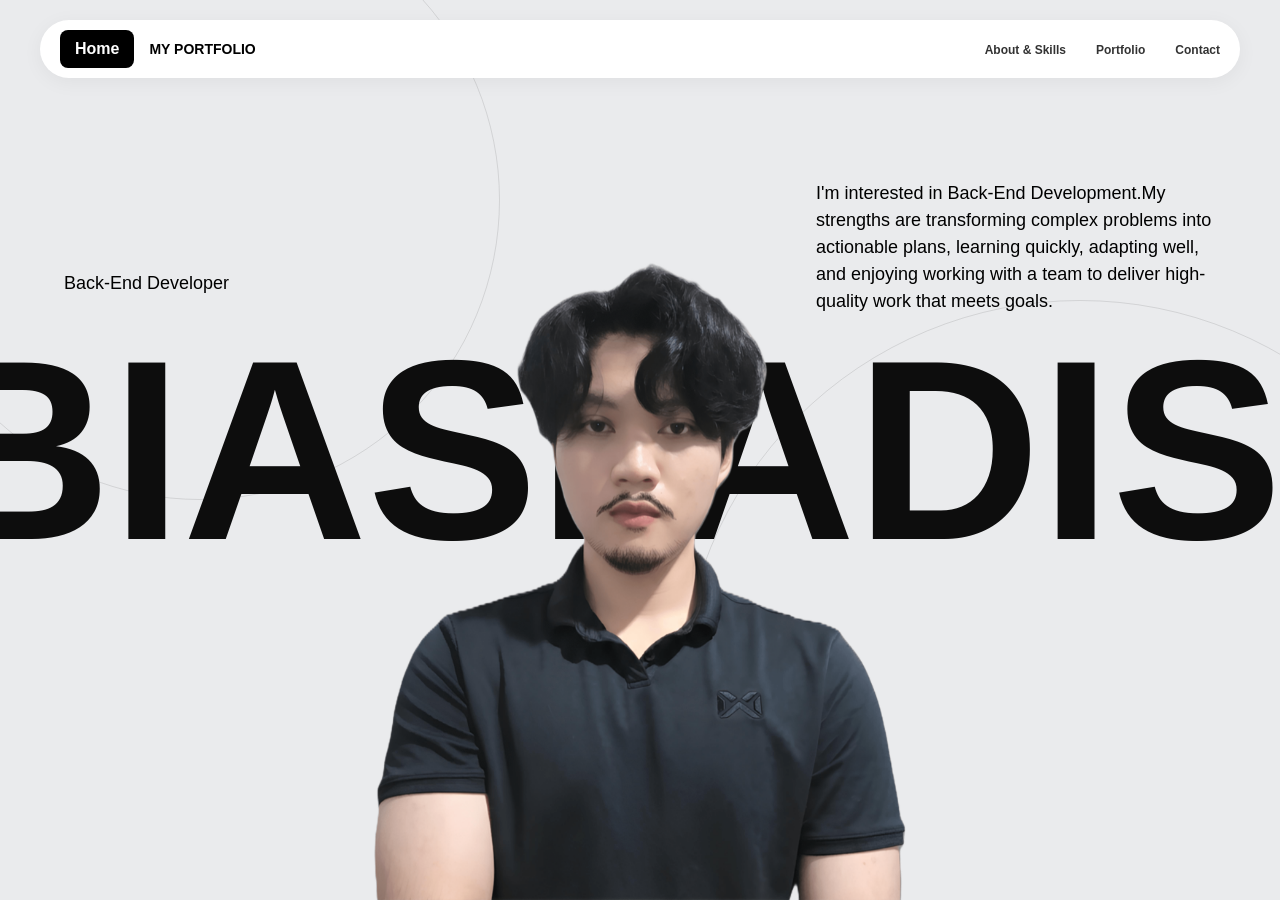
<file: index.html>
<!DOCTYPE html>
<html lang="th">

<head>
    <meta charset="UTF-8">
    <meta name="viewport" content="width=device-width, initial-scale=1.0">
    <title>Portfolio</title>
    <link rel="stylesheet" href="css/dstle.css">
    
</head>

<body>

    <header>
    <div class="logo-area">
        <div class="logo-box"><a class="logo-home" href="index.html">Home</a></div>
        <span>MY PORTFOLIO</span>
    </div>

    
    <button class="hamburger" id="hamburger-btn" type="button"
        aria-label="Open navigation menu" aria-controls="nav-menu" aria-expanded="false">
        <span></span>
        <span></span>
        <span></span>
    </button>

    <ul class="nav-links" id="nav-menu">
        <li><a href="skills.html">About & Skills</a></li>
        <li><a href="portfolio.html">Portfolio</a></li>
        <li><a href="contact.html">Contact</a></li>
    </ul>
</header>


    <main class="hero">

        <div class="bg-circle circle-1"></div>
        <div class="bg-circle circle-2"></div>


        <div class="floating-text text-left">
            <p class="top">Back-End Developer</p>
        </div>
        <div class="floating-text text-right">
            <p>
                I'm interested in Back-End Development.My strengths are transforming complex problems into actionable
                plans, learning quickly, adapting well, and enjoying working with a team to deliver high-quality work
                that
                meets goals.
            </p>
        </div>




        <!-- ตัวหนังสือวิ่งพื้นหลัง -->
        <div class="marquee-container">
            <!-- ใส่ข้อความซ้ำกัน 2 รอบเพื่อให้เลื่อน (Loop) ได้เนียนกริบ -->
            <div class="marquee-content">
                Adison Phobiasi Adison Phobiasi
            </div>
        </div>

        <!-- รูปภาพ-->
        <img src="img/me.png" alt="Matthew Portrait" class="person-image">
    </main>
    <script>
  
    const hamburgerBtn = document.getElementById('hamburger-btn');
    const navMenu = document.getElementById('nav-menu');

    hamburgerBtn.addEventListener('click', () => {
        const isOpen = navMenu.classList.toggle('active');
        hamburgerBtn.setAttribute('aria-expanded', String(isOpen));
        hamburgerBtn.setAttribute('aria-label', isOpen ? 'Close navigation menu' : 'Open navigation menu');
    });
</script>
</body>


</html>
</file>
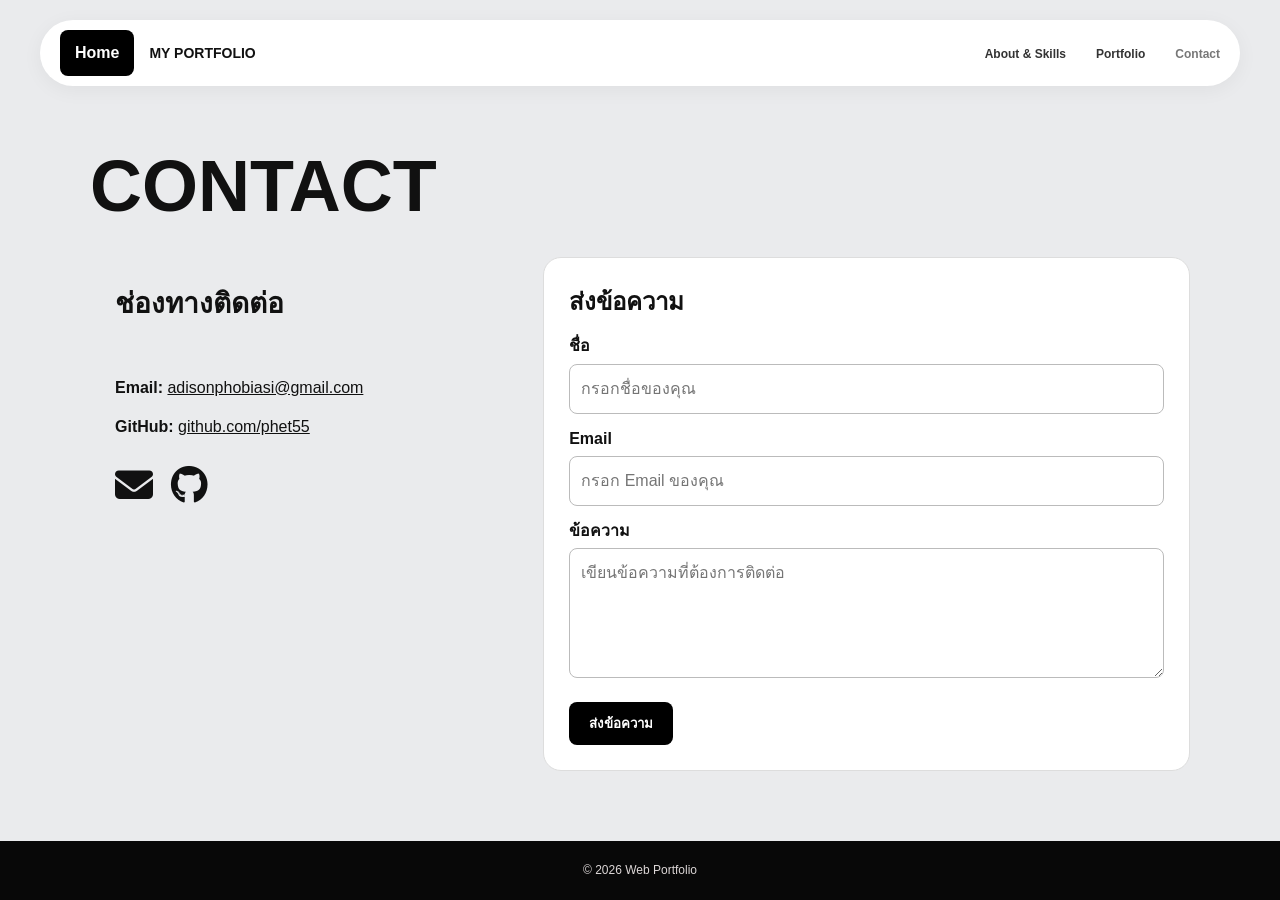
<file: contact.html>
<!DOCTYPE html>
<html lang="th">
<head>
    <meta charset="UTF-8">
    <meta name="viewport" content="width=device-width, initial-scale=1.0">
    <title>Contact - My Portfolio</title>
    <link rel="stylesheet" href="css/contact.css">
     <!-- Font Awesome Icons -->
    <link rel="stylesheet" href="https://cdnjs.cloudflare.com/ajax/libs/font-awesome/6.7.2/css/all.min.css">
</head>
<body>
    <header>
        <div class="logo-area">
            <div class="logo-box"><a class="logo-home" href="index.html">Home</a></div>
            <span>MY PORTFOLIO</span>
        </div>
        <button class="hamburger" id="hamburger-btn" type="button"
            aria-label="Open navigation menu" aria-controls="nav-menu" aria-expanded="false">
            <span></span>
            <span></span>
            <span></span>
        </button>
        <ul class="nav-links" id="nav-menu">
                <li><a href="skills.html">About & Skills</a></li>
                <li><a href="portfolio.html">Portfolio</a></li>
                <li><a class="active" href="contact.html">Contact</a></li>
        </ul>
    </header>

    <main class="page-content">
        <div class="page-heading">
            <h1>Contact</h1>

        </div>
        <div class="contact-layout">
            <section class="contact-card">
                <h2>ช่องทางติดต่อ</h2>
                <ul class="contact-list">
                    <li><strong>Email:</strong> <a href="mailto:adisonphobiasi@gmail.com">adisonphobiasi@gmail.com</a></li>
                    <li><strong>GitHub:</strong> <a href="https://github.com/phet55">github.com/phet55</a></li>
                </ul>


                <div class="logo-contact">
                   <a href="mailto:adisonphobiasi@gmail.com"><i class="fa-solid fa-envelope"></i>
                    </a></i>
                   <a href="https://github.com/phet55">  <i class="fa-brands fa-github"></i> 
                    </a>

                </div>
            </section>
            <form class="contact-form" action="#" method="post">
                <h2>ส่งข้อความ</h2>
                <label for="name">ชื่อ</label>
                <input id="name" name="name" type="text" placeholder="กรอกชื่อของคุณ" required>
                <label for="email">Email</label>
                <input id="email" name="email" type="email" placeholder="กรอก Email ของคุณ" required>
                <label for="message">ข้อความ</label>
                <textarea id="message" name="message" placeholder="เขียนข้อความที่ต้องการติดต่อ" required></textarea>
                <button type="submit">ส่งข้อความ</button>
            </form>
        </div>
    </main>
    <footer class="site-footer">© 2026 Web Portfolio</footer>
    <script>
        const hamburgerBtn = document.getElementById('hamburger-btn');
        const navMenu = document.getElementById('nav-menu');

        hamburgerBtn.addEventListener('click', () => {
            const isOpen = navMenu.classList.toggle('active');
            hamburgerBtn.setAttribute('aria-expanded', String(isOpen));
            hamburgerBtn.setAttribute('aria-label', isOpen ? 'Close navigation menu' : 'Open navigation menu');
        });
    </script>
</body>
</html>
</file>
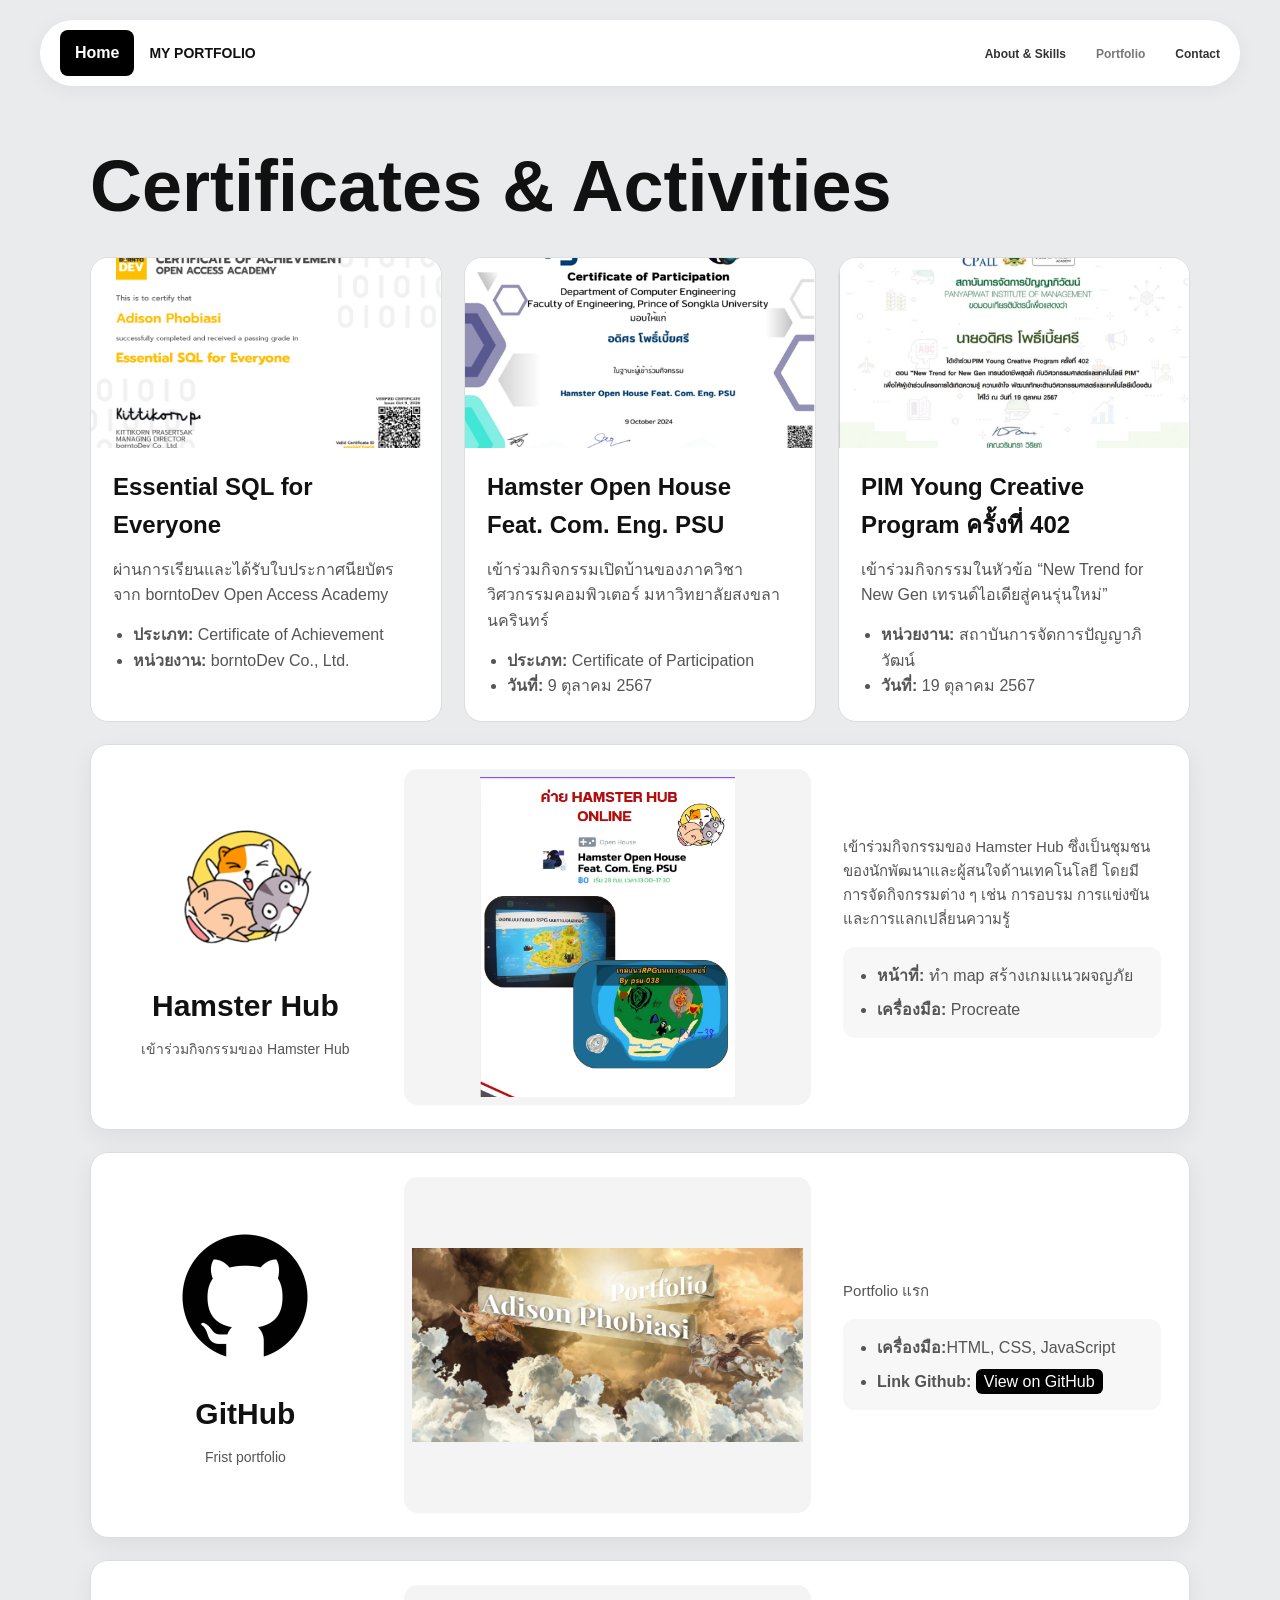
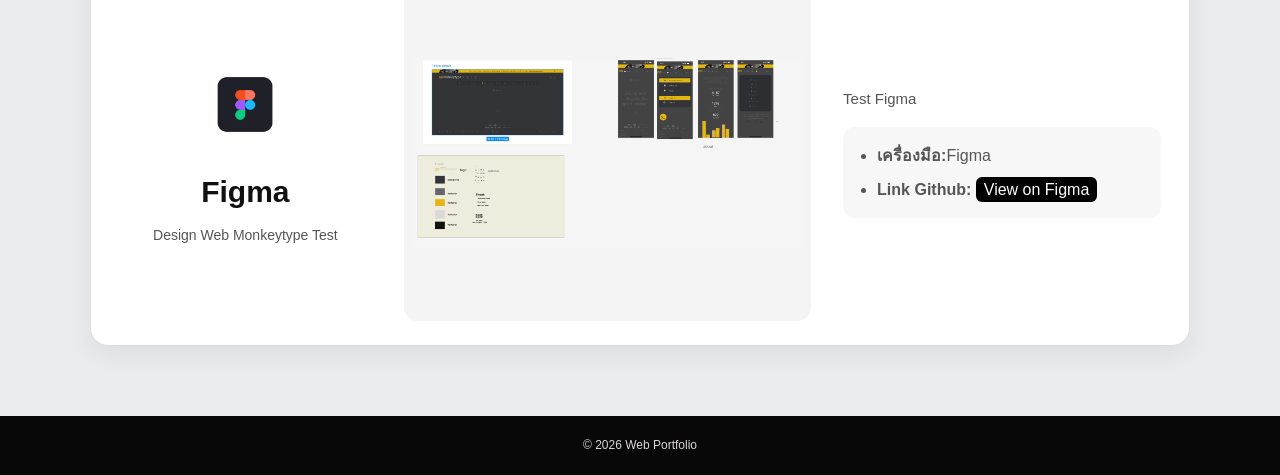
<file: portfolio.html>
<!DOCTYPE html>
<html lang="th">
<head>
    <meta charset="UTF-8">
    <meta name="viewport" content="width=device-width, initial-scale=1.0">
    <title>Certificates & Activities - My Portfolio</title>
    <link rel="stylesheet" href="css/pages.css">
</head>
<body>
    <header>
        <div class="logo-area">
            <div class="logo-box"><a class="logo-home" href="index.html">Home</a></div>
            <span>MY PORTFOLIO</span>
        </div>
        <button class="hamburger" id="hamburger-btn" type="button"
            aria-label="Open navigation menu" aria-controls="nav-menu" aria-expanded="false">
            <span></span>
            <span></span>
            <span></span>
        </button>
        <ul class="nav-links" id="nav-menu">
                <li><a href="skills.html">About & Skills</a></li>
                <li><a class="active" href="portfolio.html">Portfolio</a></li>
                <li><a href="contact.html">Contact</a></li>
        </ul>
    </header>

    <main class="page-content">
        <div class="page-heading">
            <h1>Certificates & Activities</h1>

        </div>
        <div class="project-grid">
            <article class="project-card">
                <img src="img/borntodev-academy_Essential SQL for Everyone_certificate.png" alt="ใบประกาศนียบัตร Essential SQL for Everyone จาก borntoDev">
                <h2>Essential SQL for Everyone</h2>
                <p>ผ่านการเรียนและได้รับใบประกาศนียบัตรจาก borntoDev Open Access Academy</p>
                <ul>
                    <li><strong>ประเภท:</strong> Certificate of Achievement</li>
                    <li><strong>หน่วยงาน:</strong> borntoDev Co., Ltd.</li>
                </ul>
            </article>
            <article class="project-card">
                <img src="img/Portfolio Adison1.png" alt="ใบประกาศนียบัตรเข้าร่วมกิจกรรม Hamster Open House Feat. Com. Eng. PSU">
                <h2>Hamster Open House Feat. Com. Eng. PSU</h2>
                <p>เข้าร่วมกิจกรรมเปิดบ้านของภาควิชาวิศวกรรมคอมพิวเตอร์ มหาวิทยาลัยสงขลานครินทร์</p>
                <ul>
                    <li><strong>ประเภท:</strong> Certificate of Participation</li>
                    <li><strong>วันที่:</strong> 9 ตุลาคม 2567</li>
                </ul>
            </article>
            <article class="project-card">
                <img src="img/Portfolio Adison.png" alt="ใบประกาศนียบัตรเข้าร่วม PIM Young Creative Program ครั้งที่ 402">
                <h2>PIM Young Creative Program ครั้งที่ 402</h2>
                <p>เข้าร่วมกิจกรรมในหัวข้อ “New Trend for New Gen เทรนด์ไอเดียสู่คนรุ่นใหม่”</p>
                <ul>
                    <li><strong>หน่วยงาน:</strong> สถาบันการจัดการปัญญาภิวัฒน์</li>
                    <li><strong>วันที่:</strong> 19 ตุลาคม 2567</li>
                </ul>
            </article>
        </div>
        <section class="project-box">
            <article class="box-pj">
                 <img src="img/logo_hamterHub.png" alt="โลโก้ Hamster Hub">
                 <h2>Hamster Hub</h2>
                 <p>เข้าร่วมกิจกรรมของ Hamster Hub</p>
            </article>
            <div class="ac-img">
                <img src="img/activity.png" alt="ภาพกิจกรรม Hamster Hub">
            </div>

            <div class="description">
                 <p>เข้าร่วมกิจกรรมของ Hamster Hub ซึ่งเป็นชุมชนของนักพัฒนาและผู้สนใจด้านเทคโนโลยี โดยมีการจัดกิจกรรมต่าง ๆ เช่น การอบรม การแข่งขัน และการแลกเปลี่ยนความรู้</p>
                 <ul>
                     <li><strong>หน้าที่:</strong> ทำ map สร้างเกมแนวผจญภัย</li>
                     <li><strong>เครื่องมือ:</strong> Procreate</li>
                 </ul>
            </div>
        </section>
        <section class="project-box" >
            <article class="box-pj">
                 <img src="img/github.png" alt="โลโก้ GitHub">
                 <h2>GitHub</h2>
                 <p>Frist portfolio</p>
            </article>
            <div class="ac-img">
                <img src="img/frist-port.png" alt="ภาพportfolio แรก">
            </div>

            <div class="description">
                 <p>Portfolio แรก</p>
                 <ul>
                     <li><strong>เครื่องมือ:</strong>HTML, CSS, JavaScript</li>
                     <li><strong>Link Github:</strong> <a href="https://phet55.github.io/portfolio/">View on GitHub</a></li>
                 </ul>
            </div>
        </section>
        <section class="project-box" >
            <article class="box-pj">
                 <img src="img/figma.png" alt="โลโก้ Figma">
                 <h2>Figma</h2>
                 <p>Design Web Monkeytype Test</p>
            </article>
            <div class="ac-img">
                <img src="img/Figma_Frame.png" alt="ภาพออกแบบเว็บ Monkeytype Test">
            </div>

            <div class="description">
                 <p>Test Figma</p>
                 <ul>
                     <li><strong>เครื่องมือ:</strong>Figma</li>
                     <li><strong>Link Github:</strong> <a href="https://www.figma.com/design/ymNduUHLGRZVtScySuvivQ/Untitled?node-id=1-443">View on Figma</a></li>
                 </ul>
            </div>
        </section>
    </main>
    <footer class="site-footer">© 2026 Web Portfolio</footer>
    <script>    
        const hamburgerBtn = document.getElementById('hamburger-btn');
        const navMenu = document.getElementById('nav-menu');

        hamburgerBtn.addEventListener('click', () => {
            const isOpen = navMenu.classList.toggle('active');
            hamburgerBtn.setAttribute('aria-expanded', String(isOpen));
            hamburgerBtn.setAttribute('aria-label', isOpen ? 'Close navigation menu' : 'Open navigation menu');
        });
    </script>
</body>
</html>
</file>
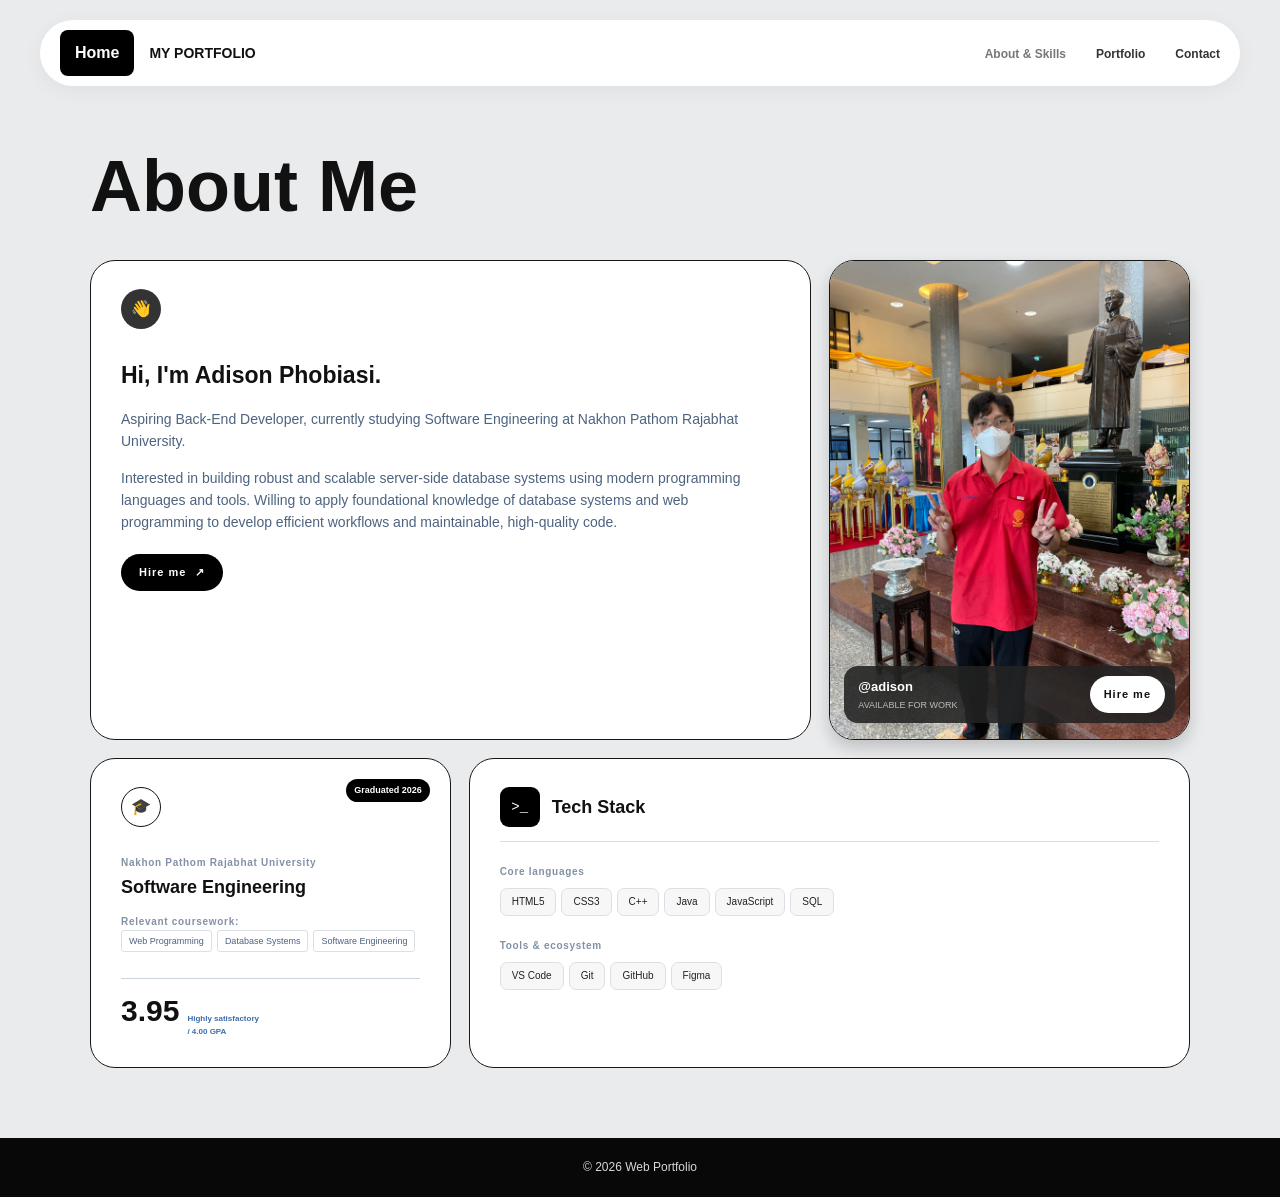
<file: skills.html>
<!DOCTYPE html>
<html lang="th">
<head>
    <meta charset="UTF-8">
    <meta name="viewport" content="width=device-width, initial-scale=1.0">
    <title>About & Skills - My Portfolio</title>
    <link rel="stylesheet" href="css/skill.css">
</head>
<body>
    <header>
        <div class="logo-area">
            <div class="logo-box"><a class="logo-home" href="index.html">Home</a></div>
            <span>MY PORTFOLIO</span>
        </div>
        <button class="hamburger" id="hamburger-btn" type="button"
            aria-label="Open navigation menu" aria-controls="nav-menu" aria-expanded="false">
            <span></span>
            <span></span>
            <span></span>
        </button>
        <ul class="nav-links" id="nav-menu">
                <li><a class="active" href="skills.html">About & Skills</a></li>
                <li><a href="portfolio.html">Portfolio</a></li>
                <li><a href="contact.html">Contact</a></li>
        </ul>
    </header>

    <main class="page-content about-page">
        <div class="page-heading about-heading">
            <h1>About Me</h1>
        </div>

        <div class="about-intro">
            <section class="about-card intro-card">
                <div class="intro-icon" aria-hidden="true">👋</div>
                <h2>Hi, I'm Adison Phobiasi.</h2>
                <p>Aspiring Back-End Developer, currently studying Software Engineering at Nakhon Pathom Rajabhat University.</p>
                <p>Interested in building robust and scalable server-side database systems using modern programming languages ​​and tools. Willing to apply foundational knowledge of database systems and web programming to develop efficient workflows and maintainable, high-quality code.</p>
                <a class="resume-button" href="contact.html">Hire me <span aria-hidden="true">↗</span></a>
            </section>

            <section class="portrait-card">
                <img src="img/IMG_0208.jpg" alt="Adison Phobiasi portrait">
                <div class="portrait-caption">
                    <div>
                        <strong>@adison</strong>
                        <small>AVAILABLE FOR WORK</small>
                    </div>
                    <a href="contact.html">Hire me</a>
                </div>
            </section>
        </div>

        <div class="about-details">
            <section class="about-card education-card">
                <div class="card-icon" aria-hidden="true">🎓</div>
                <span class="card-badge">Graduated 2026</span>
                <div class="education-content">
                    <p class="eyebrow">Nakhon Pathom Rajabhat University</p>
                    <h2>Software Engineering</h2>
                    <p class="eyebrow">Relevant coursework:</p>
                    <ul class="course-list">
                        <li>Web Programming</li>
                        <li>Database Systems</li>
                        <li>Software Engineering</li>
                    </ul>
                </div>
                <div class="gpa"><strong>3.95</strong><span>Highly satisfactory<br>/ 4.00 GPA</span></div>
            </section>

            <section class="about-card tech-card">
                <div class="section-title">
                    <div class="card-icon" aria-hidden="true">&gt;_</div>
                    <h2>Tech Stack</h2>
                </div>
                <div class="stack-group">
                    <p class="eyebrow">Core languages</p>
                    <ul class="tag-list">
                        <li>HTML5</li><li>CSS3</li><li>C++</li><li>Java</li><li>JavaScript</li><li>SQL</li>
                    </ul>
                </div>

                <div class="stack-group">
                    <p class="eyebrow">Tools &amp; ecosystem</p>
                    <ul class="tag-list">
                        <li>VS Code</li><li>Git</li><li>GitHub</li><li>Figma</li>
                    </ul>
                </div>
            </section>
        </div>
    </main>
    <footer class="site-footer">© 2026 Web Portfolio</footer>
    <script>
        const hamburgerBtn = document.getElementById('hamburger-btn');
        const navMenu = document.getElementById('nav-menu');

        hamburgerBtn.addEventListener('click', () => {
            const isOpen = navMenu.classList.toggle('active');
            hamburgerBtn.setAttribute('aria-expanded', String(isOpen));
            hamburgerBtn.setAttribute('aria-label', isOpen ? 'Close navigation menu' : 'Open navigation menu');
        });
    </script>
</body>
</html>
</file>
<file: css/dstle.css>
* {
  margin: 0;
  padding: 0;
  box-sizing: border-box;
}

body {
  font-family: "Helvetica Neue", Arial, sans-serif;
  background-color: #eaebed;
  color: #000;
  overflow-x: hidden;
}

header {
  position: fixed;
  top: 20px;
  left: 50%;
  transform: translateX(-50%);
  width: 95%;
  max-width: 1200px;
  background: #ffffff;
  border-radius: 50px;
  display: flex;
  justify-content: space-between;
  align-items: center;
  padding: 10px 20px;
  z-index: 100;
  box-shadow: 0 4px 20px rgba(0, 0, 0, 0.05);
}

.logo-area {
  display: flex;
  align-items: center;
  gap: 15px;
  font-weight: bold;
  font-size: 14px;
}

.logo-box {
  background: #000;
  color: #fff;
  padding: 10px 15px;
  border-radius: 8px;
  font-size: 16px;
}

.logo-home {
  color: #fff;
  text-decoration: none;
}

.hamburger {
  display: none;
  border: 0;
  padding: 0;
  background: transparent;
  flex-direction: column;
  gap: 5px;
  cursor: pointer;
}

/* สร้างขีด 3 ขีด */
.hamburger span {
  width: 25px;
  height: 3px;
  background-color: #000;
  border-radius: 5px;
  transition: all 0.3s ease;
}

.nav-links {
  display: flex;
  list-style: none;
  gap: 30px;
}

.nav-links a {
  text-decoration: none;
  color: #333;
  font-size: 12px;
  font-weight: bold;
  transition: color 0.2s ease;
}

.nav-links a:hover {
  color: #777;
}

.hamburger:hover span {
  background-color: #777;
}

/* =========================================
           Hero Section (พื้นที่แสดงเนื้อหาหลัก)
        ========================================= */
.hero {
  position: relative;
  height: 100vh;
  display: flex;
  justify-content: center;
  align-items: flex-end;
  overflow: hidden;
}

/* ลายเส้นวงกลมพื้นหลัง */
.bg-circle {
  position: absolute;
  border: 1px solid rgba(0, 0, 0, 0.1);
  border-radius: 50%;
  z-index: 0;
}

.circle-1 {
  width: 600px;
  height: 600px;
  top: -100px;
  left: -100px;
}

.circle-2 {
  width: 800px;
  height: 800px;
  bottom: -200px;
  right: -200px;
}

/* =========================================
            Marquee Text (ตัวหนังสือวิ่งด้านหลัง)
        ========================================= */
.marquee-container {
  position: absolute;
  top: 50%;
  transform: translateY(-50%);
  white-space: nowrap;
  z-index: 1;
  /* อยู่หลังรูปคน */
}

.marquee-content {
  display: inline-block;
  font-size: clamp(80px, 20vw, 300px);
  font-weight: 900;
  color: #0d0d0d;
  text-transform: uppercase;
  line-height: 1;
  /* เรียกใช้ Animation */
  animation: scroll-left 15s linear infinite;
}

@keyframes scroll-left {
  0% {
    transform: translateX(50%);
  }

  100% {
    transform: translateX(-1%);
  }
}

/* =========================================
          ตัวแบบ (รูปคน)
        ========================================= */
.person-image {
  position: relative;
  z-index: 2;
  max-height: 85vh;
  width: auto;
  max-width: 95%;
  object-fit: contain;
}

/* =========================================
          ข้อความลอยตัวด้านข้าง (Floating Texts)
        ========================================= */
.floating-text {
  position: absolute;
  z-index: 3;
  font-size: 18px;
  font-weight: 500;
  line-height: 1.5;
}

.text-left {
  left: 5%;
  top: 30%;
}

.text-right {
  right: 5%;
  top: 20%;
  max-width: 400px;
}

.arrow-down {
  display: block;
  margin-top: 10px;
  font-size: 24px;
}

/* =========================================
           Responsive (สำหรับมือถือ)
        ========================================= */
@media screen and (max-width: 768px) {
  .nav-links {
    display: flex;
    list-style: none;
  }

  header {
    padding: 10px;
    top: 10px;
    border-radius: 20px;
    min-height: 52px;
  }

  .logo-area {
    font-size: 12px;
  }

  .hire-btn {
    padding: 8px 15px;
    font-size: 12px;
  }

  .text-left {
    top: 20%;
    font-size: 14px;
  }

  .text-right {
    left: 5%;
    top: 25%;
    bottom: 15%;
    font-size: 14px;
    margin-top: 10px;
  }

  .top {
    font-size: 1rem;
    font-weight: bold;
    background-color: rgba(134, 133, 133, 0.8);
    padding: 10px;
    border-radius: 15px;
    border: 1px solid #030303;
  }

  p {
    font-size: 14px;
    background-color: rgba(255, 255, 255, 0.8);
    padding: 10px;
    border-radius: 15px;
    border: 1px solid #ccc;
  }

  .marquee-container {
    top: 45%;
  }

  .person-image {
    max-height: 70vh;
  }

  .hamburger {
    display: flex;
  }

  .nav-links {
    position: absolute;
    top: 60px;
    right: 20px;
    background-color: #ffffff;
    width: 200px;
    flex-direction: column;
    padding: 20px;
    border-radius: 12px;
    box-shadow: 0 5px 15px rgba(0, 0, 0, 0.1);

    opacity: 0;
    visibility: hidden;
    transform: translateY(-10px);
    transition: all 0.3s ease;
  }

  .nav-links li {
    margin-bottom: 15px;
  }

  .nav-links li:last-child {
    margin-bottom: 0;
  }

  .nav-links.active {
    opacity: 1;
    visibility: visible;
    transform: translateY(0);
  }
}
</file>
<file: css/contact.css>
* {
  margin: 0;
  padding: 0;
  box-sizing: border-box;
}

body {
  background: #eaebed;
  color: #111;
  font-family: "Helvetica Neue", Arial, sans-serif;
  line-height: 1.6;
  overflow-x: hidden;
  min-height: 100vh;
  display: flex;
  flex-direction: column;
}

header {
  position: fixed;
  top: 20px;
  left: 50%;
  transform: translateX(-50%);
  width: 95%;
  max-width: 1200px;
  background: #fff;
  border-radius: 50px;
  display: flex;
  justify-content: space-between;
  align-items: center;
  padding: 10px 20px;
  z-index: 100;
  box-shadow: 0 4px 20px rgba(0, 0, 0, 0.05);
}

.logo-area {
  display: flex;
  align-items: center;
  gap: 15px;
  font-size: 14px;
  font-weight: bold;
}

.logo-box {
  padding: 10px 15px;
  background: #000;
  color: #fff;
  border-radius: 8px;
  font-size: 16px;
}

.logo-home {
  color: #fff;
  text-decoration: none;
}

.nav-links {
  display: flex;
  gap: 30px;
  list-style: none;
}

.nav-links a {
  color: #333;
  font-size: 12px;
  font-weight: bold;
  text-decoration: none;
}

.nav-links a:hover,
.nav-links a.active {
  color: #777;
}

.hamburger {
  display: none;
  flex-direction: column;
  gap: 5px;
  padding: 0;
  border: 0;
  background: transparent;
  cursor: pointer;
}

.hamburger span {
  width: 25px;
  height: 3px;
  border-radius: 5px;
  background: #000;
}

.nav-links.active {
  opacity: 1;
  visibility: visible;
  transform: translateY(0);
}

.page-content {
  width: 90%;
  max-width: 1100px;
  margin: 0 auto;
  padding: 150px 0 70px;
  flex: 1;
}

.page-heading {
  margin-bottom: 35px;
}

.page-heading p {
  margin-top: 8px;
  color: #555;
}

h1 {
  font-size: clamp(36px, 7vw, 72px);
  line-height: 1;
  text-transform: uppercase;
}

h2 {
  margin-bottom: 12px;
  font-size: 24px;
}

.contact-layout {
  display: grid;
  grid-template-columns: 0.8fr 1.2fr;
  gap: 22px;
}

.contact-card {
  padding: 25px;
  border-radius: 18px;
}
.contact-card h2 {
  margin-bottom: 3rem;
  font-size: 28px;
  font-weight: bold;
}
.contact-form {
  padding: 25px;
  background: #fff;
  border: 1px solid #ddd;
  border-radius: 18px;
  overflow-wrap: anywhere;
  transition:
    transform 0.2s ease,
    box-shadow 0.2s ease;
}
.contact-form:hover {
  transform: translateY(-4px);
  box-shadow: 0 8px 20px rgba(0, 0, 0, 0.08);
}

.contact-list {
  margin-top: 20px;
  list-style: none;
}

.contact-list li {
  margin-bottom: 14px;
}

.contact-list a {
  color: #111;
  transition: color 0.2s ease;
}

.contact-list a:hover {
  color: #777;
}

.contact-form label {
  display: block;
  margin: 12px 0 5px;
  font-weight: bold;
}

.contact-form input,
.contact-form textarea {
  width: 100%;
  padding: 11px;
  border: 1px solid #bbb;
  border-radius: 8px;
  font: inherit;
}

.contact-form textarea {
  min-height: 130px;
  resize: vertical;
}

.contact-form button {
  margin-top: 16px;
  padding: 11px 20px;
  border: 0;
  border-radius: 8px;
  background: #000;
  color: #fff;
  cursor: pointer;
  font-weight: bold;
  transition:
    0.2s ease,
    transform 0.2s ease;
}

.contact-form button:hover {
  background: #555;
  transform: translateY(-2px);
}
.logo-contact {
  display: flex;
  align-items: center;
  gap: 18px;
  margin-top: 26px;
}
 .logo-contact a {
  display: inline-flex;
  align-items: center;
  justify-content: center;
  color: #111;
  font-size: 38px;
  line-height: 1;
  transition:
    color 0.2s ease,
    transform 0.2s ease;
  display: inline-block;
  gap: 18px;
}

.logo-contact a:hover {
  color: #555;
  transform: translateY(-3px);
}
footer {
  background: #080808;
}
.site-footer {
  padding: 20px;
  color: #ddd7d7;
  font-size: 12px;
  text-align: center;
}

@media screen and (max-width: 768px) {
  header {
    top: 10px;
    padding: 10px;
    border-radius: 20px;
    min-height: 52px;
  }

  .logo-area {
    font-size: 12px;
  }

  .nav-links {
    position: absolute;
    top: 60px;
    right: 0;
    width: min(220px, calc(100vw - 30px));
    display: flex;
    flex-direction: column;
    gap: 0;
    padding: 18px;
    background: #fff;
    border-radius: 12px;
    box-shadow: 0 5px 15px rgba(0, 0, 0, 0.12);
    opacity: 0;
    visibility: hidden;
    transform: translateY(-10px);
    transition:
      opacity 0.2s ease,
      transform 0.2s ease,
      visibility 0.2s ease;
  }

  .hamburger {
    display: flex;
    margin-left: auto;
  }

  .nav-links li + li {
    margin-top: 14px;
  }

  .nav-links a {
    display: block;
    font-size: 12px;
  }

  .page-content {
    width: min(92%, 1100px);
    padding-top: 110px;
  }

  .contact-layout {
    grid-template-columns: 1fr;
  }

  .contact-card,
  .contact-form {
    padding: 20px;
  }

  .logo-contact {
    gap: 16px;
    margin-top: 22px;
  }

  .logo-contact a {
    font-size: 38px;
  }
}
</file>
<file: css/pages.css>
* {
    margin: 0;
    padding: 0;
    box-sizing: border-box;
}

body {
    background: #eaebed;
    color: #111;
    font-family: 'Helvetica Neue', Arial, sans-serif;
    line-height: 1.6;
    overflow-x: hidden;
}

header {
    position: fixed;
    top: 20px;
    left: 50%;
    transform: translateX(-50%);
    width: 95%;
    max-width: 1200px;
    background: #ffffff;
    border-radius: 50px;
    display: flex;
    justify-content: space-between;
    align-items: center;
    padding: 10px 20px;
    z-index: 100;
    box-shadow: 0 4px 20px rgba(0, 0, 0, 0.05);
}

.logo-area {
    display: flex;
    align-items: center;
    gap: 15px;
    font-size: 14px;
    font-weight: bold;
}

.logo-box {
    padding: 10px 15px;
    background: #000;
    color: #fff;
    border-radius: 8px;
    font-size: 16px;
}

.logo-home {
    color: #fff;
    text-decoration: none;
}

.nav-links {
    display: flex;
    gap: 30px;
    list-style: none;
}

.nav-links a {
    color: #333;
    font-size: 12px;
    font-weight: bold;
    text-decoration: none;

}

.nav-links a:hover,
.nav-links a.active {
    color: #777;
}

.hamburger {
    display: none;
    flex-direction: column;
    gap: 5px;
    padding: 0;
    border: 0;
    background: transparent;
    cursor: pointer;
}

.hamburger span {
    width: 25px;
    height: 3px;
    border-radius: 5px;
    background: #000;
    transition: transform .2s ease, opacity .2s ease;
}

.hamburger:hover span {
    background: #777;
}

.nav-links.active {
    opacity: 1;
    visibility: visible;
    transform: translateY(0);
}

.page-content {
    width: 90%;
    max-width: 1100px;
    margin: 0 auto;
    padding: 150px 0 70px;
}

.page-heading {
    margin-bottom: 35px;
}

.page-heading p {
    margin-top: 8px;
    color: #555;
}

h1 {
    font-size: clamp(36px, 7vw, 72px);
    line-height: 1;
}

h2 {
    margin-bottom: 12px;
    font-size: 24px;
}

.content-grid,
.project-grid {
    display: grid;
    gap: 22px;
}

.content-grid {
    grid-template-columns: repeat(2, 1fr);
}

.project-grid {
    grid-template-columns: repeat(3, 1fr);
}

.info-card,
.project-card {
    padding: 25px;
    background: #fff;
    border: 1px solid #ddd;
    border-radius: 18px;
    transition: transform .2s ease, box-shadow .2s ease;
}

.info-card:hover,
.project-card:hover {
    transform: translateY(-4px);
    box-shadow: 0 8px 20px rgba(0, 0, 0, .08);
}

.info-card ul,
.project-card ul {
    padding-left: 20px;
}

.info-card p,
.info-card li,
.project-card p,
.project-card li {
    color: #555;
}

.project-box {
    display: grid;
    grid-template-columns: minmax(180px, .8fr) minmax(260px, 1.25fr) minmax(220px, 1fr);
    align-items: center;
    background: #fff;
    border: 1px solid #ddd;
    border-radius: 18px;
    margin-top: 22px;
    gap: 28px;
    padding: 24px;
    overflow: hidden;
    box-shadow: 0 8px 24px rgba(0, 0, 0, .06);
}


.box-pj {
    text-align: center;
    padding: 12px;
}

.box-pj img {
    display: block;
    width: min(150px, 70%);
    margin: 0 auto 18px;

}

.box-pj h2 {
    margin-bottom: 8px;
    font-size: clamp(22px, 2.5vw, 30px);
}

.box-pj p {
    color: #555;
    font-size: 14px;
}

.ac-img {
    display: flex;
    min-width: 0;
    min-height: 260px;
    align-items: center;
    justify-content: center;
    padding: 8px;
    border-radius: 14px;
    background: #f4f4f4;
}

.ac-img img {
    display: block;
    width: 100%;
    height: 320px;
    object-fit: contain;
}

.description {
    padding: 8px 4px;
}

.description p {
    margin-bottom: 16px;
    color: #555;
    font-size: 15px;
}

.description ul {
    padding: 16px 18px 16px 34px;
    border-radius: 12px;
    background: #f7f7f7;
    color: #555;
}

.description li+li {
    margin-top: 8px;
}

.description a {
    text-decoration: none;
    background-color: black;
    color: #fff;
    padding: 4px 8px;
    border-radius: 6px;
}

.skills-list {
    display: flex;
    flex-wrap: wrap;
    gap: 10px;
    margin-top: 18px;
    list-style: none;
}

.skills-list li {
    padding: 7px 13px;
    background: #111;
    color: #fff;
    border-radius: 20px;
    font-size: 13px;
}

.project-card {
    padding: 0 0 22px;
    overflow: hidden;
}

.project-card img {
    display: block;
    width: 100%;
    height: 190px;
    object-fit: cover;
    max-width: 100%;
}

.project-card h2,
.project-card p,
.project-card ul {
    margin-right: 22px;
    margin-left: 22px;
}

.project-card h2 {
    margin-top: 20px;
}

.project-card p {
    margin-bottom: 14px;
}

footer{
    background: #080808;
}
.site-footer {
    padding: 20px ;
    color: #ddd7d7;
    font-size: 12px;
    text-align: center;
}

@media screen and (max-width: 768px) {
    header {
        top: 10px;
        padding: 10px;
        border-radius: 20px;
        min-height: 52px;
    }

    .logo-area {
        font-size: 12px;
    }

    .nav-links {
        position: absolute;
        top: 60px;
        right: 0;
        width: min(220px, calc(100vw - 30px));
        display: flex;
        flex-direction: column;
        gap: 0;
        padding: 18px;
        background: #fff;
        border-radius: 12px;
        box-shadow: 0 5px 15px rgba(0, 0, 0, .12);
        opacity: 0;
        visibility: hidden;
        transform: translateY(-10px);
        transition: opacity .2s ease, transform .2s ease, visibility .2s ease;
    }

    .hamburger {
        display: flex;
        margin-left: auto;
    }

    .nav-links.active {
        opacity: 1;
        visibility: visible;
        transform: translateY(0);
    }

    .nav-links li {
        margin-top: 14px;
    }

    .nav-links a {
        color: #333;
        font-size: 12px;
        font-weight: bold;
        text-decoration: none;
    }

    .page-content {
        width: min(92%, 1100px);
        padding-top: 110px;
    }

    .content-grid,
    .project-grid {
        grid-template-columns: 1fr;
    }

    .info-card {
        padding: 20px;
    }

    .project-card h2,
    .project-card p,
    .project-card ul {
        margin-right: 18px;
        margin-left: 18px;
    }

    .project-card img {
        height: clamp(150px, 45vw, 220px);
    }

    .project-box {
        grid-template-columns: 1fr;
        gap: 18px;
        padding: 18px;
    }

    .box-pj {
        padding: 4px 8px 0;
    }

    .box-pj img {
        width: clamp(90px, 28vw, 130px);
        margin-bottom: 12px;
    }

    .ac-img {
        min-height: 0;
        padding: 4px;
    }

    .ac-img img {
        height: auto;
        max-height: 420px;
    }

    .description {
        padding: 0 4px 4px;
    }

    .description p {
        font-size: 14px;
    }
}
</file>
<file: css/skill.css>
* {
    margin: 0;
    padding: 0;
    box-sizing: border-box;
}

body {
    background: #eaebed;
    color: #111;
    font-family: 'Helvetica Neue', Arial, sans-serif;
    line-height: 1.6;
    overflow-x: hidden;
}

header {
    position: fixed;
    top: 20px;
    left: 50%;
    transform: translateX(-50%);
    width: 95%;
    max-width: 1200px;
    background: #fff;
    border-radius: 50px;
    display: flex;
    justify-content: space-between;
    align-items: center;
    padding: 10px 20px;
    z-index: 100;
    box-shadow: 0 4px 20px rgba(0, 0, 0, .05);
}

.logo-area {
    display: flex;
    align-items: center;
    gap: 15px;
    font-size: 14px;
    font-weight: bold;
}

.logo-box {
    padding: 10px 15px;
    background: #000;
    color: #fff;
    border-radius: 8px;
    font-size: 16px;
}

.logo-home {
    color: #fff;
    text-decoration: none;
}

.nav-links {
    display: flex;
    gap: 30px;
    list-style: none;
}

.nav-links a {
    color: #333;
    font-size: 12px;
    font-weight: bold;
    text-decoration: none;
}

.nav-links a:hover,
.nav-links a.active {
    color: #777;
}

.hamburger {
    display: none;
    flex-direction: column;
    gap: 5px;
    padding: 0;
    border: 0;
    background: transparent;
    cursor: pointer;
}

.hamburger span {
    width: 25px;
    height: 3px;
    border-radius: 5px;
    background: #000;
}

.nav-links.active {
    opacity: 1;
    visibility: visible;
    transform: translateY(0);
}

.page-content {
    width: 90%;
    max-width: 1100px;
    margin: 0 auto;
    padding: 150px 0 70px;
}

.about-heading {
    margin-bottom: 38px;
}

.about-heading h1 {
    font-size: clamp(42px, 7vw, 72px);
    font-weight: 800;
    line-height: 1;
}

.about-intro,
.about-details {
    display: grid;
    gap: 18px;
}

.about-intro {
    grid-template-columns: 1.9fr .95fr;
}

.about-details {
    grid-template-columns: .95fr 1.9fr;
    margin-top: 18px;
}

.about-card,
.portrait-card {
    border: 1px solid #171717;
    border-radius: 25px;
    background: #fff;
}

.about-card {
    position: relative;
    padding: 28px 30px;
}

.intro-card {
    min-height: 310px;
}

.intro-icon,
.card-icon {
    display: flex;
    width: 40px;
    height: 40px;
    align-items: center;
    justify-content: center;
    border-radius: 50%;
    background: #333;
    color: #fff;
}

.intro-card h2 {
    margin: 28px 0 10px;
    font-size: 23px;
}

.intro-card p {
    max-width: 650px;
    margin-top: 14px;
    color: #4d6380;
    font-size: 14px;
}

.resume-button,
.portrait-caption a {
    display: inline-block;
    border-radius: 24px;
    background: #000;
    color: #fff;
    font-size: 11px;
    font-weight: 700;
    letter-spacing: 1px;
    text-decoration: none;
}

.resume-button {
    margin-top: 20px;
    padding: 10px 18px;
}

.resume-button span {
    margin-left: 5px;
}

.portrait-card {
    position: relative;
    min-height: 310px;
    overflow: hidden;
    box-shadow: 0 8px 16px rgba(0, 0, 0, .18);
}

.portrait-card img {
    display: block;
    width: 100%;
    height: 100%;
    min-height: 310px;
    object-fit: cover;
    object-position: center;
}

.portrait-caption {
    position: absolute;
    right: 14px;
    bottom: 16px;
    left: 14px;
    display: flex;
    align-items: center;
    justify-content: space-between;
    padding: 10px 10px 10px 14px;
    border-radius: 14px;
    background: rgba(35, 35, 35, .88);
    color: #fff;
}

.portrait-caption strong,
.portrait-caption small {
    display: block;
}

.portrait-caption strong {
    font-size: 13px;
}

.portrait-caption small {
    color: #bbb;
    font-size: 9px;
}

.portrait-caption a {
    padding: 10px 14px;
    background: #fff;
    color: #111;
    text-decoration: none;
    
}

.education-card {
    min-height: 288px;
}

.education-card .card-icon {
    background: #fff;
    border: 1px solid #111;
    color: #111;
}

.card-badge {
    position: absolute;
    top: 20px;
    right: 20px;
    padding: 4px 8px;
    border-radius: 12px;
    background: #000;
    color: #fff;
    font-size: 9px;
    font-weight: 700;
}

.education-content {
    margin-top: 28px;
}

.education-content h2,
.tech-card h2 {
    margin: 2px 0 12px;
    font-size: 18px;
    
}

.eyebrow {
    color: #8291a5;
    font-size: 10px;
    font-weight: 700;
    letter-spacing: .7px;
    
}

.course-list,
.tag-list {
    display: flex;
    flex-wrap: wrap;
    gap: 5px;
    list-style: none;
}

.course-list li,
.tag-list li {
    padding: 3px 7px;
    border: 1px solid #dce0e5;
    border-radius: 3px;
    color: #4d6380;
    font-size: 9px;
}

.gpa {
    display: flex;
    align-items: baseline;
    gap: 8px;
    margin-top: 26px;
    padding-top: 8px;
    border-top: 1px solid #ccd3dc;
}

.gpa strong {
    font-size: 30px;
}

.gpa span {
    color: #3d6da8;
    font-size: 8px;
    font-weight: 700;
    
}

.section-title {
    display: flex;
    align-items: center;
    gap: 12px;
    padding-bottom: 14px;
    border-bottom: 1px solid #ddd;
}

.section-title .card-icon {
    border-radius: 9px;
    background: #000;
    font-family: monospace;
    font-size: 14px;
}

.section-title h2 {
    margin: 0;
}

.stack-group {
    margin-top: 22px;
}

.stack-group .eyebrow {
    margin-bottom: 8px;
}

.tag-list li {
    padding: 5px 11px;
    border-radius: 7px;
    background: #f7f7f7;
    color: #222;
    font-size: 10px;
}
footer{
    background: #080808;
}
.site-footer {
    padding: 20px ;
    color: #ddd7d7;
    font-size: 12px;
    text-align: center;
}

@media screen and (max-width: 768px) {
    header {
        top: 10px;
        padding: 10px;
        border-radius: 20px;
        min-height: 52px;
    }

    .logo-area {
        font-size: 12px;
    }

    .nav-links {
        position: absolute;
        top: 60px;
        right: 0;
        width: min(220px, calc(100vw - 30px));
        display: flex;
        flex-direction: column;
        gap: 0;
        padding: 18px;
        background: #fff;
        border-radius: 12px;
        box-shadow: 0 5px 15px rgba(0, 0, 0, .12);
        opacity: 0;
        visibility: hidden;
        transform: translateY(-10px);
        transition: opacity .2s ease, transform .2s ease, visibility .2s ease;
    }

    .hamburger {
        display: flex;
        margin-left: auto;
    }

    .nav-links li+li {
        margin-top: 14px;
    }

    .nav-links a {
        display: block;
        font-size: 12px;
    }

    .page-content {
        width: min(92%, 1100px);
        padding-top: 110px;
    }

    .about-intro,
    .about-details {
        grid-template-columns: 1fr;
    }

    .about-card {
        padding: 20px;
    }

    .about-heading {
        margin-bottom: 25px;
    }

    .about-heading h1 {
        letter-spacing: -1px;
    }

    .portrait-card,
    .portrait-card img {
        min-height: 340px;
    }
    
}
</file>
